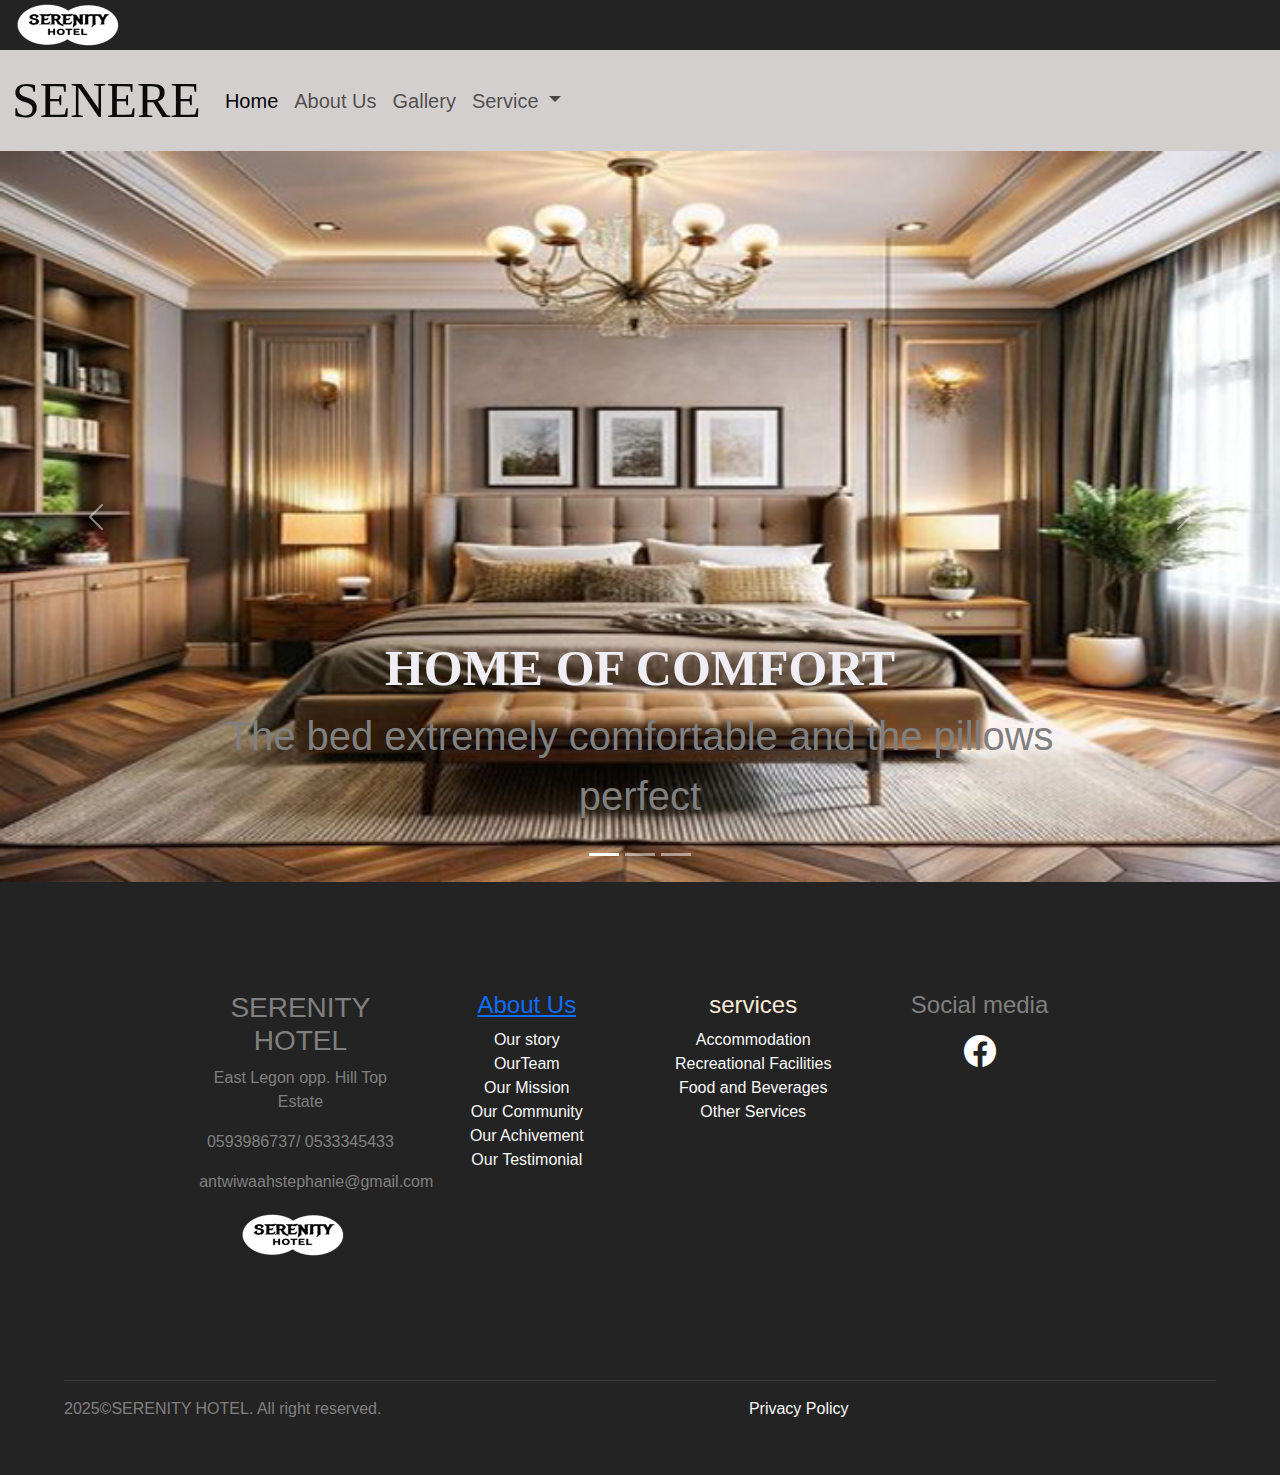
<file: hotel website/index.html>
<!DOCTYPE html>

<html>

<head>
  <title></title>
  <meta charset="utf-8">
  <meta name="viewport" content="width=device-width,intial-scale=1.0">

  <link href="https://cdn.jsdelivr.net/npm/bootstrap@5.3.3/dist/css/bootstrap.min.css" rel="stylesheet"
    integrity="sha384-QWTKZyjpPEjISv5WaRU9OFeRpok6YctnYmDr5pNlyT2bRjXh0JMhjY6hW+ALEwIH" crossorigin="anonymous">
  <link rel="stylesheet" href="https://cdn.jsdelivr.net/npm/bootstrap-icons@1.11.3/font/bootstrap-icons.min.css">
  <link href="style.css" rel="stylesheet" type="text/css">
</head>

<body>
  <main id="main">

    <header id="header">
      <img src="images/Untitled-2.png">
    </header>


    <nav class="navbar navbar-expand-lg" style="background-color: rgb(212, 207, 207);">
      <div class="container-fluid">
        <a class="navbar-brand" href="#" STYLE="color: rgb(10, 10, 10); font-family: poppin; font-size:50px;">SENERE</a>
        <button class="navbar-toggler" type="button" data-bs-toggle="collapse" data-bs-target="#navbarNavDropdown"
          aria-controls="navbarNavDropdown" aria-expanded="false" aria-label="Toggle navigation">
          <span class="navbar-toggler-icon"></span>
        </button>
        <div class="collapse navbar-collapse" id="navbarNavDropdown">
          <ul class="navbar-nav">
            <li class="nav-item">
              <a class="nav-link active" aria-current="page" href="current.html" style="font-size: 20px;">Home</A>
            </li>
            <li class="nav-item">
              <a class="nav-link" href="About Us.html" style="font-size: 20px;">About Us</a>
            </li>
            <li class="nav-item">
              <a class="nav-link" href="Gallery.html" style="font-size: 20px;">Gallery</a>
            </li>
            <li class="nav-item dropdown">
              <a class="nav-link dropdown-toggle" href="#" role="button" data-bs-toggle="dropdown" aria-expanded="false"
                style="font-size: 20px;">
                Service
              </a>
              <ul class="dropdown-menu">
                <li><a class="dropdown-item" href="#">Accommodation</a></li>
                <li><a class="dropdown-item" href="#">Food and Beverages </a></li>
                <li><a class="dropdown-item" href="#"> Recreational</a></li>

              </ul>
            </li>
          </ul>
        </div>
      </div>
    </nav>

    <div id="carouselExampleCaptions" class="carousel slide">
      <div class="carousel-indicators">
        <button type="button" data-bs-target="#carouselExampleCaptions" data-bs-slide-to="0" class="active"
          aria-current="true" aria-label="Slide 1"></button>
        <button type="button" data-bs-target="#carouselExampleCaptions" data-bs-slide-to="1"
          aria-label="Slide 2"></button>
        <button type="button" data-bs-target="#carouselExampleCaptions" data-bs-slide-to="2"
          aria-label="Slide 3"></button>
      </div>
      <div class="carousel-inner">
        <div class="carousel-item active">
          <img src="images/int.6.jpg" class="d-block w-100" alt="Bedroom">
          <div class="carousel-caption  d-md-block">
            <h5 class="h5">HOME OF COMFORT</h5>
            <p class="P">The bed extremely comfortable and the pillows perfect</p>
          </div>
        </div>
        <div class="carousel-item">
          <img src="images/TRY.jpg" class="d-block w-100" alt="...">
          <div class="carousel-caption  d-md-block">
            <h5 class="h5">SPOTLESS AND CLEAN</h5>
            <p class="P">The rooms are quiet,peaceful and serene</p>
          </div>
        </div>
        <div class="carousel-item">
          <img src="images/REV.jpg" class="d-block w-100" alt="...">
          <div class="carousel-caption  d-md-block">
            <h5 CLASS="h5">EXCELLENT SERVICE</h5>
            <p class="P">The staff are friendly and helpful</p>
          </div>
        </div>
      </div>
      <button class="carousel-control-prev" type="button" data-bs-target="#carouselExampleCaptions"
        data-bs-slide="prev">
        <span class="carousel-control-prev-icon" aria-hidden="true"></span>
        <span class="visually-hidden">Previous</span>
      </button>
      <button class="carousel-control-next" type="button" data-bs-target="#carouselExampleCaptions"
        data-bs-slide="next">
        <span class="carousel-control-next-icon" aria-hidden="true"></span>
        <span class="visually-hidden">Next</span>
      </button>
    </div>



    <footer id="footer" style="color:gray;">

      <div class="container text-center">
        <div class="row row-cols-1 row-cols-sm-2 row-cols-md-4">

          <div class="col" style="color: gray;">
            <H3>SERENITY HOTEL </H3>
            <p>
              East Legon opp. Hill Top Estate
            </p>
            <p>
              0593986737/
              0533345433
            </p>
            <p>
              antwiwaahstephanie@gmail.com
            </p>
            <img src="images/Untitled-2.png">
          </div>




          <div class="col" style="color:gray;">
            <H4>
              <a href="About Us.html"> About Us</a>
            </H4>
            <ul class="list-unstyled">
              <li><a link href="#" class="text-decoration-none text-light "> Our story</a></li>
              <li><a link href="#" class="text-decoration-none text-light">OurTeam</a></li>
              <li><a link href="#" class="text-decoration-none text-light">Our Mission</a></li>
              <li><a link href="#" class="text-decoration-none text-light">Our Community</a></li>
              <li><a link href="#" class="text-decoration-none text-light">Our Achivement</a></li>
              <li><a link href="#" class="text-decoration-none text-light">Our Testimonial</a></li>
            </ul>
          </div>




          <div class="col" style="color: antiquewhite;">
            <h4>
              services
            </h4>
            <ul class="list-unstyled">
              <li><a link href="#" class="text-decoration-none text-light ">Accommodation</a></li>
              <li><a link href="#" class="text-decoration-none text-light">Recreational Facilities</a></li>
              <li><a link href="#" class="text-decoration-none text-light">Food and Beverages</a></li>
              <li><a link href="#" class="text-decoration-none text-light">Other Services</a></li>
            </ul>

          </div>





          <div class="col" style="color:gray;">
            <h4>Social media</h4>
            <div">
              <a link href="#" class="text-decoration-none"><i class="bi bi-facebook fs-2 mc-3"
                  style="color: white;"></i></a>
              <a link href="#" class="text-decoration-none "><i class="bi bi-Whatsapp fs-2 mc-3"
                  style="color: white;"></i></a>
              <a link href="#" class="text-decoration-none "><i class="bi bi-Instagram fs-2 mc-3"
                  style="color: white;"></i></a>
              <a link href="#" class="text-decoration-none "><i class="bi bi-TWITTER fs-2 "
                  style="color: white;"></i></a>


          </div>


        </div>
      </div>
      </div>
      <hr>
      <div class="d-flex justify-content-between">
        <p>
          2025&copy;SERENITY HOTEL. All right reserved.
        <div>

          <a link href="About Us.html" class="text-decoration-none text-light" style="margin: 7px;"> Privacy Policy</a>
        </div>
        </p>


      </div>



      <section class="stretch"></section>
    </footer>

























  </main>

  <script src="https://cdn.jsdelivr.net/npm/@popperjs/core@2.11.8/dist/umd/popper.min.js"
    integrity="sha384-I7E8VVD/ismYTF4hNIPjVp/Zjvgyol6VFvRkX/vR+Vc4jQkC+hVqc2pM8ODewa9r"
    crossorigin="anonymous"></script>
  <script src="https://cdn.jsdelivr.net/npm/bootstrap@5.3.3/dist/js/bootstrap.min.js"
    integrity="sha384-0pUGZvbkm6XF6gxjEnlmuGrJXVbNuzT9qBBavbLwCsOGabYfZo0T0to5eqruptLy"
    crossorigin="anonymous"></script>
</body>
</file>
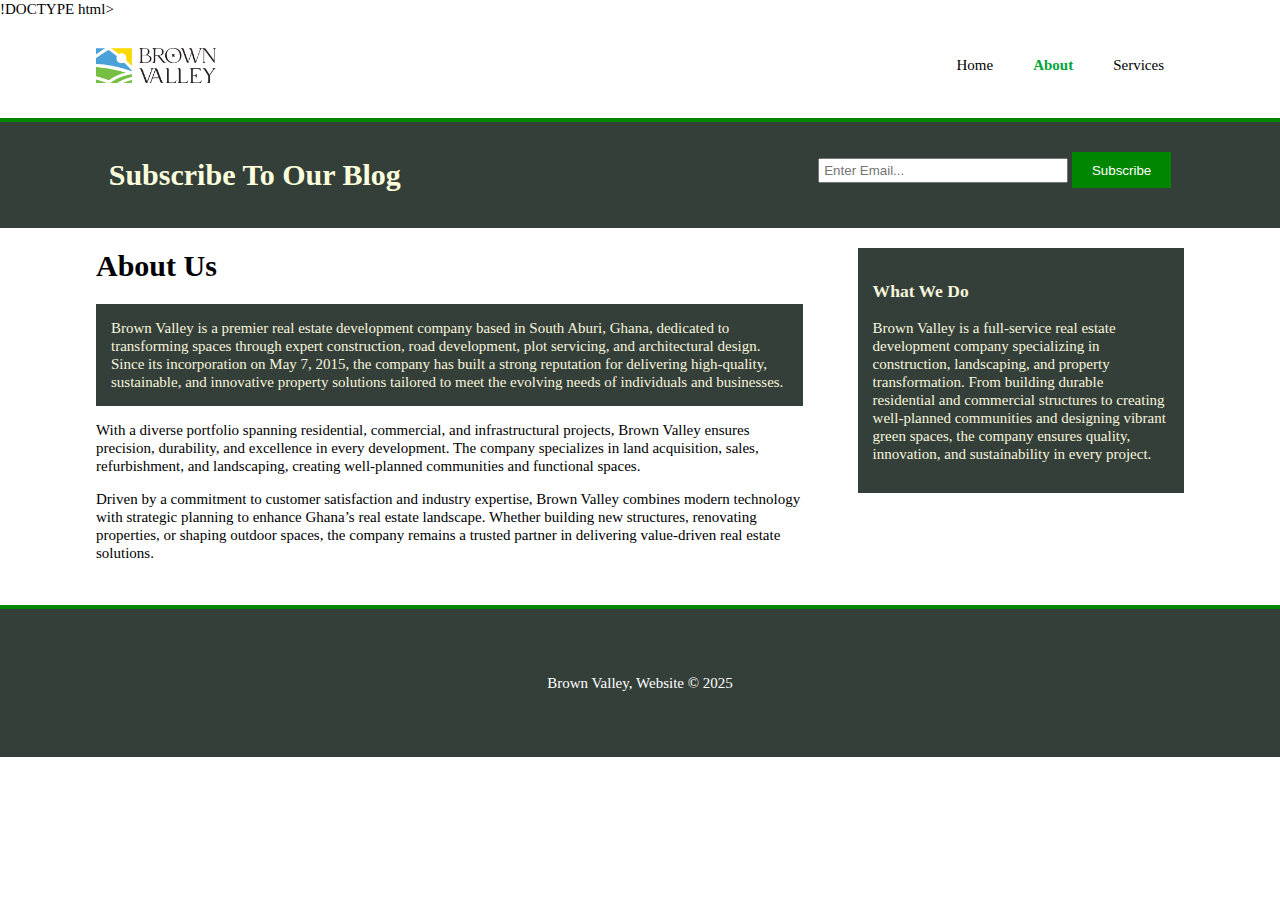
<file: about.html>
!DOCTYPE html>
<html>
    <head>
        <meta charset="UTF-8">
        <meta name="viewpoint" content="width=device-width">
        <meta name="description" content="Brown valley development">
        <meta name="keywords" content="estate, brown valley development">
        <meta name="author" content="Brown Valley">
        <title>About</title>

        <link rel="stylesheet" href="./style.css">
    </head>


    <body>

    <header>
    <div class="container">
        <div id="brand">
        <a href="brownvalley.html" class="logo">
        <img src="./img/bvlogo.png">
    </div>

    <nav>
        <ul>
        <li><a href="brownvalley.html">Home</a></li>
        <li class="current"><a href="about.html">About</a></li>
        <li><a href="services.html">Services</a></li>               
        </ul>
    </nav>
    </header>

    <section id="newsletter">
    <div class="container">
        <h1>Subscribe To Our Blog</h1>

        <form>
        <input type="email" placeholder="Enter Email...">
        <button type="submit" class="button_one">Subscribe</button>
        </form>
    </div>
    </section>

    <section id="main">
        <div class="container">
        <article id="main-col">
        <h1 class="page-title">About Us</h1>
        <p class="dark">Brown Valley is a premier real estate development company based in South Aburi, Ghana, dedicated to transforming spaces through expert construction, road development, plot servicing, and architectural design. Since its incorporation on May 7, 2015, the company has built a strong reputation for delivering high-quality, sustainable, and innovative property solutions tailored to meet the evolving needs of individuals and businesses.</p>
        <p>With a diverse portfolio spanning residential, commercial, and infrastructural projects, Brown Valley ensures precision, durability, and excellence in every development. The company specializes in land acquisition, sales, refurbishment, and landscaping, creating well-planned communities and functional spaces.</p>
        <p> Driven by a commitment to customer satisfaction and industry expertise, Brown Valley combines modern technology with strategic planning to enhance Ghana’s real estate landscape. Whether building new structures, renovating properties, or shaping outdoor spaces, the company remains a trusted partner in delivering value-driven real estate solutions.</p>
        </article>

        <aside id="sidebar">
        <div class="dark">
            <h3>What We Do</h3>
            <p>Brown Valley is a full-service real estate development company specializing in construction, landscaping, and property transformation. From building durable residential and commercial structures to creating well-planned communities and designing vibrant green spaces, the company ensures quality, innovation, and sustainability in every project.</p>
        </div>
        </aside>
    </div>
    </section>
    <footer>
        <p>Brown Valley, Website &copy; 2025</p>
    </footer>


    

</body>
</html>
</file>
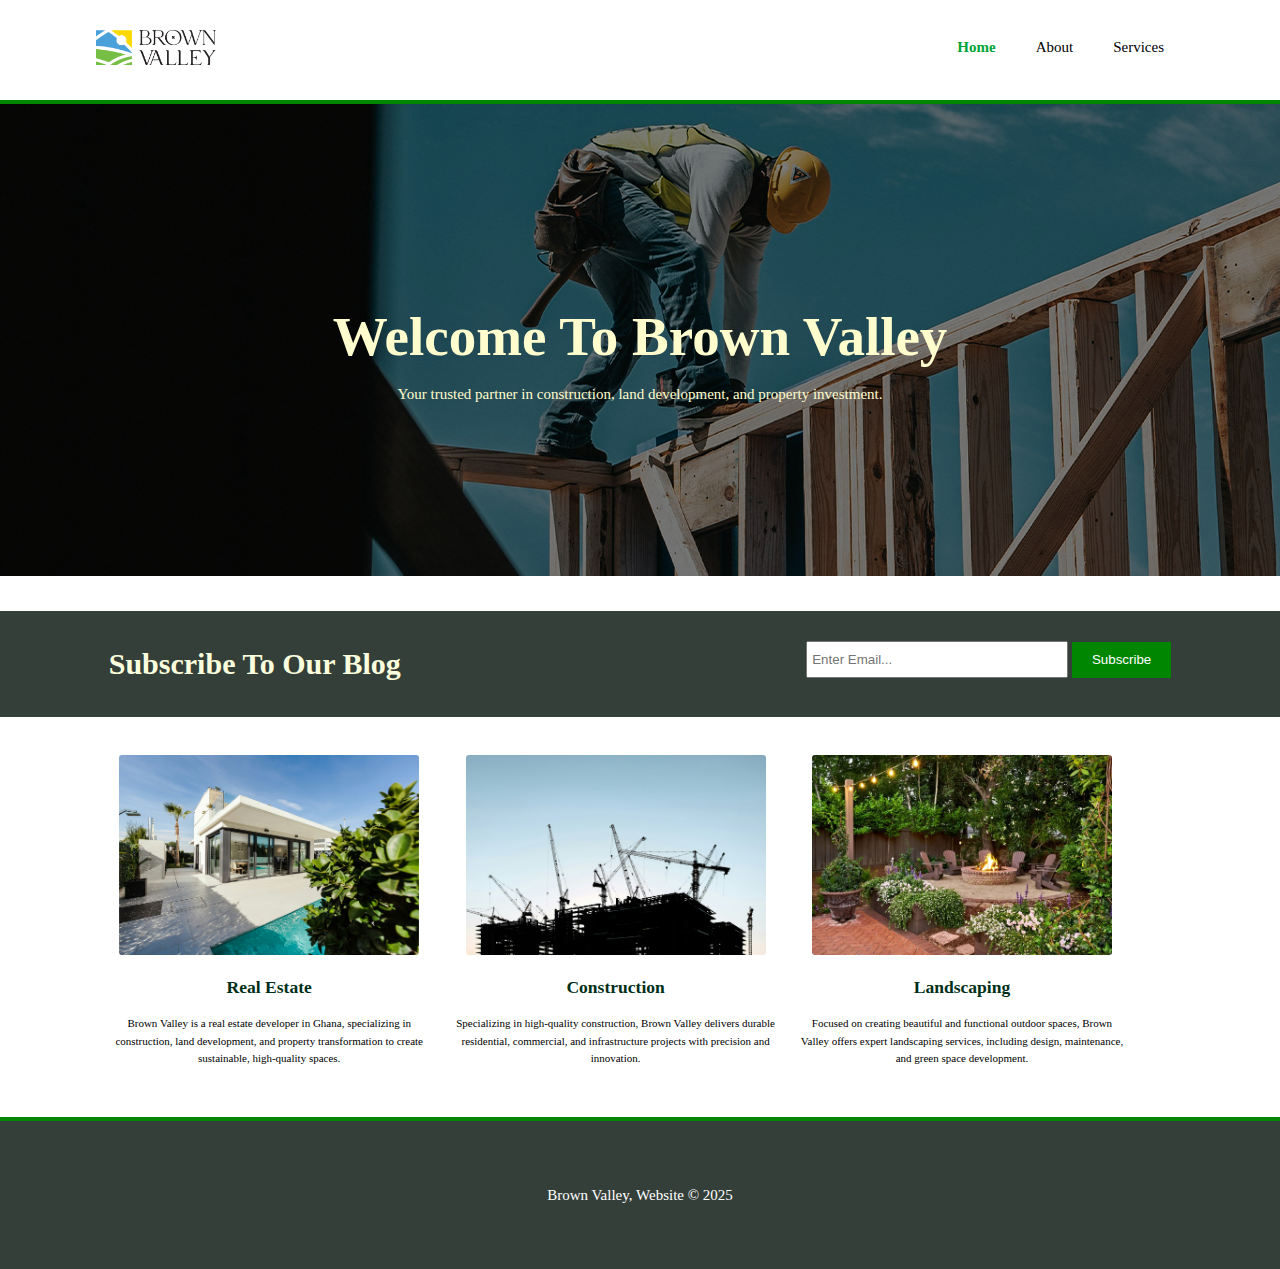
<file: brownvalley.html>
<!DOCTYPE html>
<html>
    <head>
        <meta charset="UTF-8">
        <meta name="viewpoint" content="width=device-width">
        <meta name="description" content="Brown valley">
        <meta name="keywords" content="estate, brown valley development">
        <meta name="author" content="Brown Valley">
        <title>Brown Valley</title>

        <link rel="stylesheet" href="./style.css">
    </head>


    <body>

    <header>
    <div class="container">
        <div id="brand">
        <a href="brownvalley.html" class="logo">
        <img src="./img/bvlogo.png">
    </div>

    <nav>
        <ul>
        <li class="current"><a href="brownvalley.html">Home</a></li>
        <li><a href="about.html">About</a></li>
        <li><a href="services.html">Services</a></li>               
        </ul>
    </nav>
    </header>

    <section id="showcase">
    <div class="container">
        <h1> Welcome To Brown Valley</h1>
        <p>Your trusted partner in construction, land development, and property investment.</p>
    </div>
    </section>


    <section id="newsletter">
    <div class="container">
        <h1>Subscribe To Our Blog</h1>

        <form>
        <input type="email" placeholder="Enter Email...">
        <button type="submit" class="button_one">Subscribe</button>
        </form>
    </div>
    </section>

    <section id="boxes">
        <div class="container">
        <div class="box">
            <img src="./img/realestate.jpg">
        <h3>Real Estate</h3>
        <p>Brown Valley is a real estate developer in Ghana, specializing in construction, land development, and property transformation to create sustainable, high-quality spaces.</p>    
        </div>

        <div class="box">
            <img src="./img/construction.jpg">
            <h3>Construction</h3>
            <p>Specializing in high-quality construction, Brown Valley delivers durable residential, commercial, and infrastructure projects with precision and innovation.</p>    
            </div>

        <div class="box">
            <img src="./img/landscape.jpg">
            <h3>Landscaping</h3>
            <p>Focused on creating beautiful and functional outdoor spaces, Brown Valley offers expert landscaping services, including design, maintenance, and green space development.</p>    
            </div> 
            
        </div>  
    </section>

    <footer>
        <p>Brown Valley, Website &copy; 2025</p>
    </footer>


    

</body>
</html>
</file>
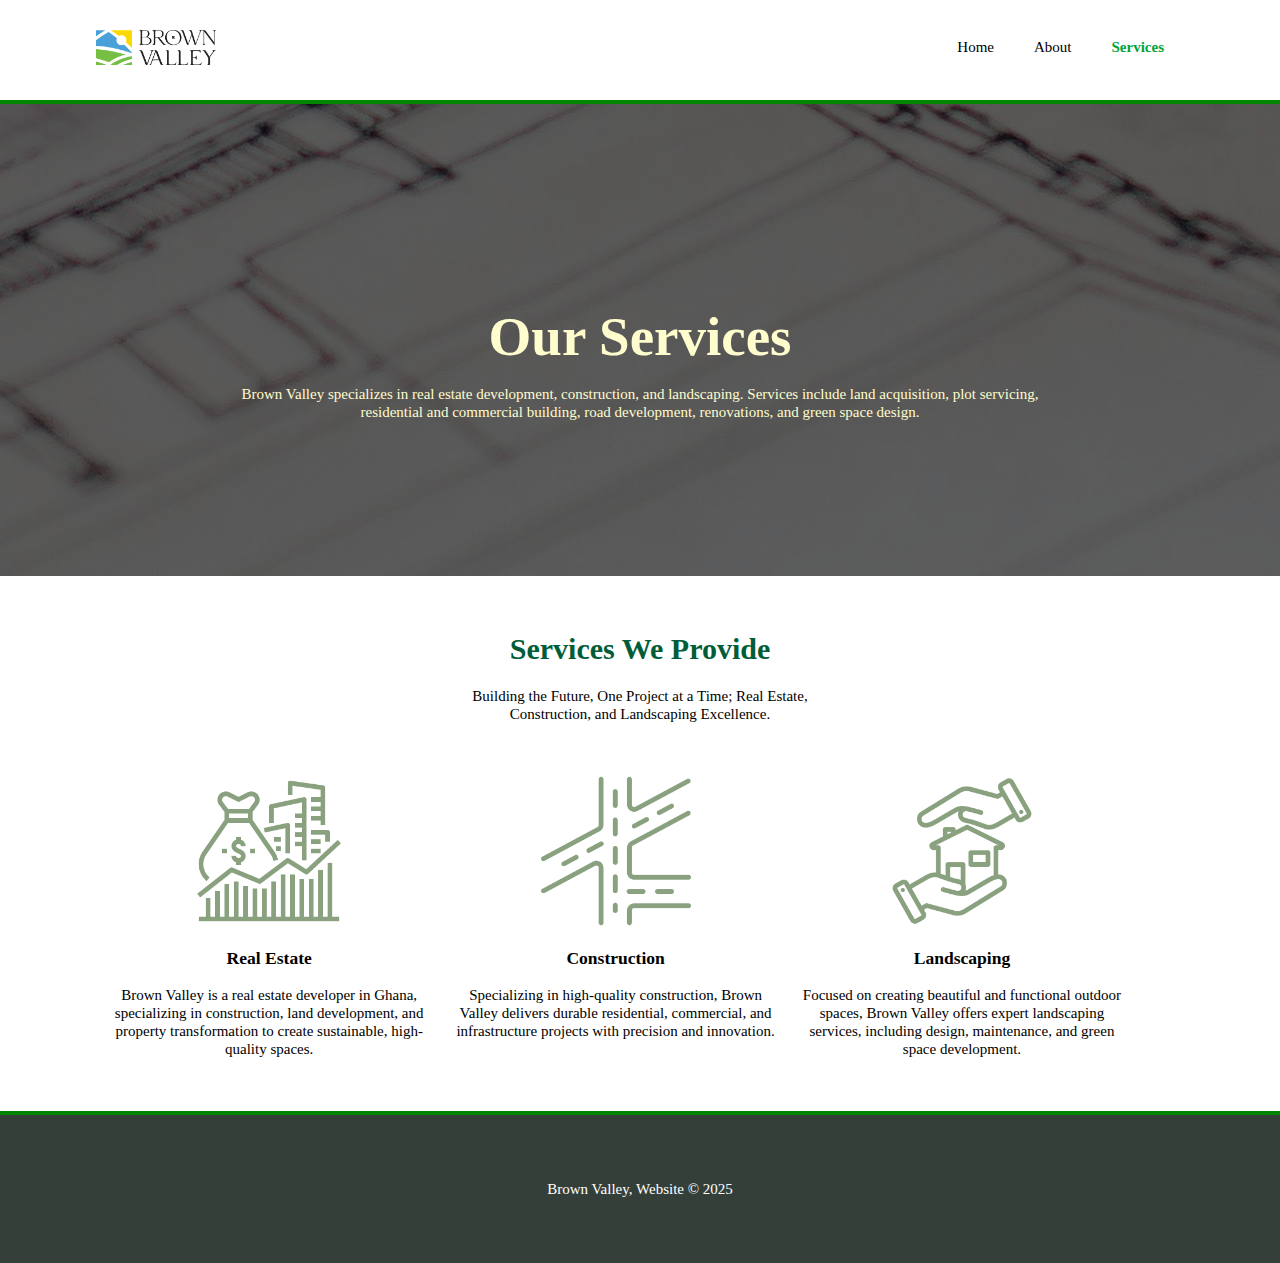
<file: services.html>
<!DOCTYPE html>
<html>
    <head>
        <meta charset="UTF-8">
        <meta name="viewpoint" content="width=device-width, intitial-scale 1.0">
        <meta name="description" content="Brown valley development">
        <meta name="keywords" content="estate, brown valley development">
        <meta name="author" content="Brown Valley">
        <title>Brown Valley, Welcome</title>

        <link rel="stylesheet" href="./style.css">
    </head>


    <body>

    <header>
    <div class="container">
        <div id="brand">
        <a href="brownvalley.html" class="logo">
        <img src="./img/bvlogo.png">
    </div>

    <nav>
        <ul>
        <li><a href="brownvalley.html">Home</a></li>
        <li><a href="about.html">About</a></li>
        <li class="current"><a href="services.html">Services</a></li>               
        </ul>
    </nav>
    </header>

    <section id="cover">
    <div class="container">
        <h1> Our Services</h1>
        <p>Brown Valley specializes in real estate development, construction, and landscaping.
        Services include land acquisition, plot servicing, <br>residential and commercial building, road development,
        renovations, and green space design.</p>
    </div>
    </section>

    <section id="Newtext">
        <div class="container">
            <h1> Services We Provide</h1>
            <p>Building the Future, One Project at a Time; Real Estate, <br>Construction,
             and Landscaping Excellence.</p>
        </div>
        </section>

    <section id="servebox">
        <div class="container">
        <div class="servebox">
            <img src="./img/propin.png">
        <h3>Real Estate</h3>
        <p>Brown Valley is a real estate developer in Ghana, specializing in construction, land development, and property transformation to create sustainable, high-quality spaces.</p>    
        </div>

        <div class="servebox">
            <img src="./img/roaddev.png">
            <h3>Construction</h3>
            <p>Specializing in high-quality construction, Brown Valley delivers durable residential, commercial, and infrastructure projects with precision and innovation.</p>    
            </div>

        <div class="servebox">
            <img src="./img/landacqui.png">
            <h3>Landscaping</h3>
            <p>Focused on creating beautiful and functional outdoor spaces, Brown Valley offers expert landscaping services, including design, maintenance, and green space development.</p>    
            </div> 
            
        </div>  
    </section>

    <footer>
        <p>Brown Valley, Website &copy; 2025</p>
    </footer>


    

</body>
</html>
</file>
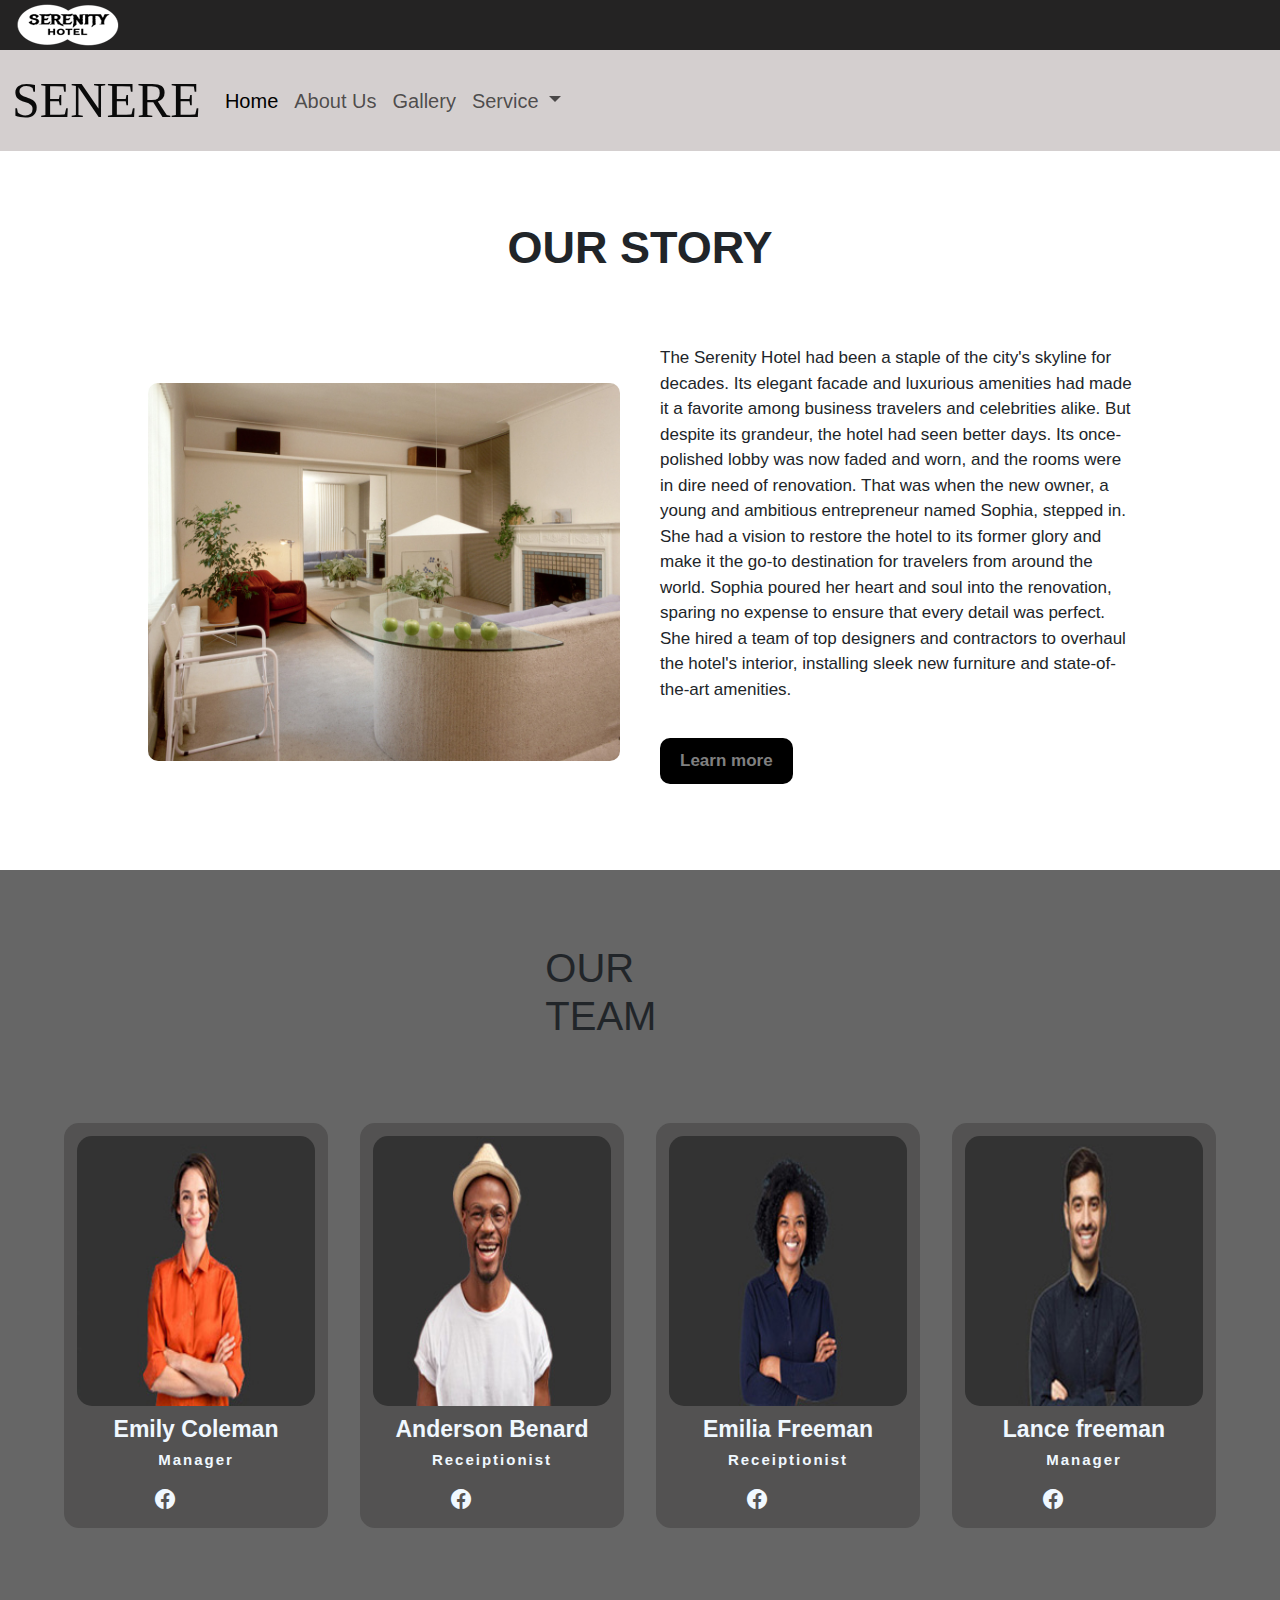
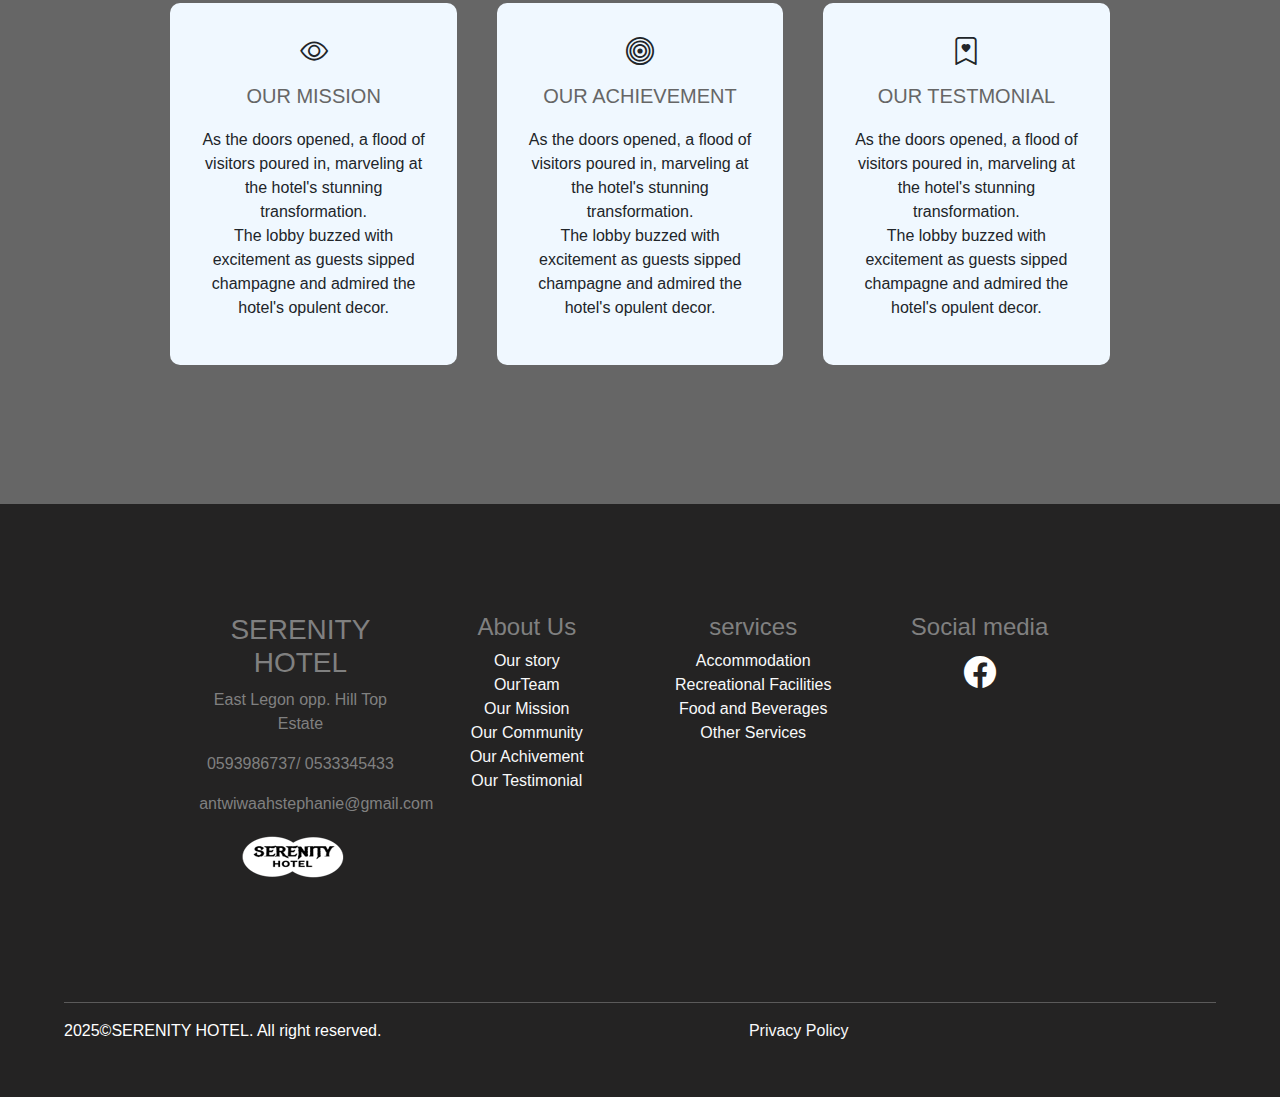
<file: hotel website/About Us.html>
<!DOCTYPE html>

<html>

<head>
  <title></title>
  <meta charset="utf-8">
  <meta name="viewport" content="width=device-width,intial-scale=1.0">

  <link href="https://cdn.jsdelivr.net/npm/bootstrap@5.3.3/dist/css/bootstrap.min.css" rel="stylesheet"
    integrity="sha384-QWTKZyjpPEjISv5WaRU9OFeRpok6YctnYmDr5pNlyT2bRjXh0JMhjY6hW+ALEwIH" crossorigin="anonymous">
  <link rel="stylesheet" href="https://cdn.jsdelivr.net/npm/bootstrap-icons@1.11.3/font/bootstrap-icons.min.css">
  <link href="style.css" rel="stylesheet" type="text/css">

</head>

<body>
  <main id="main">
    <header id="header">
      <img src="images/Untitled-2.png">
    </header>


    <nav class="navbar navbar-expand-lg" style="background-color: rgb(212, 207, 207);">
      <div class="container-fluid">
        <a class="navbar-brand" href="#" STYLE="color: rgb(10, 10, 10); font-family: poppin; font-size:50px;">SENERE</a>
        <button class="navbar-toggler" type="button" data-bs-toggle="collapse" data-bs-target="#navbarNavDropdown"
          aria-controls="navbarNavDropdown" aria-expanded="false" aria-label="Toggle navigation">
          <span class="navbar-toggler-icon"></span>
        </button>
        <div class="collapse navbar-collapse" id="navbarNavDropdown">
          <ul class="navbar-nav">
            <li class="nav-item">
              <a class="nav-link active" aria-current="page" href="#" style="font-size: 20px;">Home</A>
            </li>
            <li class="nav-item">
              <a class="nav-link" href="#" style="font-size: 20px;">About Us</a>
            </li>
            <li class="nav-item">
              <a class="nav-link" href="#" style="font-size: 20px;">Gallery</a>
            </li>
            <li class="nav-item dropdown">
              <a class="nav-link dropdown-toggle" href="#" role="button" data-bs-toggle="dropdown" aria-expanded="false"
                style="font-size: 20px;">
                Service
              </a>
              <ul class="dropdown-menu">
                <li><a class="dropdown-item" href="#">Accommodation</a></li>
                <li><a class="dropdown-item" href="#">Food and Beverages </a></li>
                <li><a class="dropdown-item" href="#"> Recreational</a></li>

              </ul>
            </li>
          </ul>
        </div>
      </div>
    </nav>
    <div class="container">
      <h3 class="Title">OUR STORY</h3>
      <div class="about-content">
        <div class="image">
          <img src="images/STORY.JPG">
        </div>

        <div class="content">
          <p>
            The Serenity Hotel had been a staple of the city's skyline for decades. Its elegant facade and luxurious
            amenities had made it a favorite among business travelers and celebrities alike.

            But despite its grandeur, the hotel had seen better days. Its once-polished lobby was now faded and worn,
            and the rooms were in dire need of renovation.

            That was when the new owner, a young and ambitious entrepreneur named Sophia, stepped in. She had a vision
            to restore the hotel to its former glory and make it the go-to destination for travelers from around the
            world.

            Sophia poured her heart and soul into the renovation, sparing no expense to ensure that every detail was
            perfect. She hired a team of top designers and contractors to overhaul the hotel's interior, installing
            sleek new furniture and state-of-the-art amenities.



          <div class="readmore" style="color:gray;">Learn more</div>
          </p>
        </div>

      </div>
    </div>

    <section class="team">
      <div class="center">
        <h1 id="h1" style="padding:5%;">OUR TEAM</h1>
      </div>

      <div class="team-content">
        <div class="box" style="padding: 5%;">
          <img src="images/TM3.jpg">
          <H4> Emily Coleman</H4>
          <h5>Manager</h5>
          <div class="icons">
            <a href=""><i class="bi bi-facebook"></i></a>
            <a href=""><i class="bi bi-Instagram"></i></a>
            <a href=""><i class="bi bi-TWITTER"></i></a>
            <a href=""><i class="bi bi-Whatsapp"></i></a>
          </div>
        </div>


        <div class="box" style="padding:5%;">
          <img src="images/TM4.jpg">
          <H4> Anderson Benard</H4>
          <h5>Receiptionist</h5>
          <div class="icons">
            <a href="#"><i class="bi bi-facebook"></i></a>
            <a href="#"><i class="bi bi-Instagram"></i></a>
            <a href="#"><i class="bi bi-TWITTER"></i></a>
            <a href="#"><i class="bi bi-Whatsapp"></i></a>
          </div>
        </div>

        <div class="box" style="padding: 5%;">
          <img src="images/TM5.jpg">
          <H4> Emilia Freeman</H4>
          <h5>Receiptionist</h5>
          <div class="icons">
            <a href="#"><i class="bi bi-facebook"></i></a>
            <a href="#"><i class="bi bi-Instagram"></i></a>
            <a href="#"><i class="bi bi-TWITTER"></i></a>
            <a href="#"><i class="bi bi-Whatsapp"></i></a>
          </div>
        </div>

        <div class="box" style="padding: 5%;">
          <img src="images/TM2.jpg">
          <H4> Lance freeman</H4>
          <h5>Manager</h5>
          <div class="icons">
            <a href="#"><i class="bi bi-facebook"></i></a>
            <a href="#"><i class="bi bi-Instagram"></i></a>
            <a href="#"><i class="bi bi-TWITTER"></i></a>
            <a href="#"><i class="bi bi-Whatsapp"></i></a>
          </div>
        </div>
      </div>

      <div class="center2">
        <div class="card2" style="padding:3%;">
          <div class="icons2">
            <i class="bi bi-eye"></i>
          </div>
          <h4>OUR MISSION</h4>
          <P>

            As the doors opened, a flood of visitors poured in, marveling at the hotel's stunning transformation.
            <br>The
            lobby buzzed with excitement as guests sipped champagne and admired the hotel's opulent decor.
          </P>

        </div>

        <div class="card2" style="padding:3%;">
          <div class="icons2">
            <i class="bi bi-bullseye"></i>
          </div>

          <h4>OUR ACHIEVEMENT</h4>

          <P>

            As the doors opened, a flood of visitors poured in, marveling at the hotel's stunning transformation.
            <br>The
            lobby buzzed with excitement as guests sipped champagne and admired the hotel's opulent decor.
          </P>

        </div>

        <div class="card2" style="padding:3%;">
          <div class="icons2">
            <i class="bi bi-bookmark-heart"></i>
          </div>

          <h4>OUR TESTMONIAL</h4>
          <P>


            As the doors opened, a flood of visitors poured in, marveling at the hotel's stunning transformation. <br>
            The
            lobby buzzed with excitement as guests sipped champagne and admired the hotel's opulent decor.
          </P>
        </div>

      </div>
    </section>





    <footer id="footer" style="color:white;">

      <div class="container text-center">
        <div class="row row-cols-1 row-cols-sm-2 row-cols-md-4">

          <div class="col" style="color:gray;">
            <H3>SERENITY HOTEL </H3>
            <p>
              East Legon opp. Hill Top Estate
            </p>
            <p>
              0593986737/
              0533345433
            </p>
            <p>
              antwiwaahstephanie@gmail.com
            </p>
            <img src="images/Untitled-2.png">
          </div>




          <div class="col" style="color:gray;">
            <H4>
              About Us
            </H4>
            <ul class="list-unstyled">
              <li><a link href="#" class="text-decoration-none text-light "> Our story</a></li>
              <li><a link href="#" class="text-decoration-none text-light">OurTeam</a></li>
              <li><a link href="#" class="text-decoration-none text-light">Our Mission</a></li>
              <li><a link href="#" class="text-decoration-none text-light">Our Community</a></li>
              <li><a link href="#" class="text-decoration-none text-light">Our Achivement</a></li>
              <li><a link href="#" class="text-decoration-none text-light">Our Testimonial</a></li>
            </ul>
          </div>




          <div class="col" style="color:gray ;">
            <h4>
              services
            </h4>
            <ul class="list-unstyled">
              <li><a link href="#" class="text-decoration-none text-light ">Accommodation</a></li>
              <li><a link href="#" class="text-decoration-none text-light">Recreational Facilities</a></li>
              <li><a link href="#" class="text-decoration-none text-light">Food and Beverages</a></li>
              <li><a link href="#" class="text-decoration-none text-light">Other Services</a></li>
            </ul>

          </div>





          <div class="col" style="color:gray;">
            <h4>Social media</h4>
            <div">
              <a link href="#" class="text-decoration-none"><i class="bi bi-facebook fs-2 mc-3"
                  style="color: white;"></i></a>
              <a link href="#" class="text-decoration-none "><i class="bi bi-Whatsapp fs-2 mc-3"
                  style="color: white;"></i></a>
              <a link href="#" class="text-decoration-none "><i class="bi bi-Instagram fs-2 mc-3"
                  style="color: white;"></i></a>
              <a link href="#" class="text-decoration-none "><i class="bi bi-TWITTER fs-2 "
                  style="color: white;"></i></a>


          </div>


        </div>
      </div>
      </div>
      <hr>
      <div class="d-flex justify-content-between">
        <p>
          2025&copy;SERENITY HOTEL. All right reserved.
        <div>

          <a link href="#" class="text-decoration-none text-light" style="margin: 7px;"> Privacy Policy</a>
        </div>
        </p>


      </div>



    </footer>








  </main>


























  <script src="https://cdn.jsdelivr.net/npm/@popperjs/core@2.11.8/dist/umd/popper.min.js"
    integrity="sha384-I7E8VVD/ismYTF4hNIPjVp/Zjvgyol6VFvRkX/vR+Vc4jQkC+hVqc2pM8ODewa9r"
    crossorigin="anonymous"></script>
  <script src="https://cdn.jsdelivr.net/npm/bootstrap@5.3.3/dist/js/bootstrap.min.js"
    integrity="sha384-0pUGZvbkm6XF6gxjEnlmuGrJXVbNuzT9qBBavbLwCsOGabYfZo0T0to5eqruptLy"
    crossorigin="anonymous"></script>
</body>
</file>
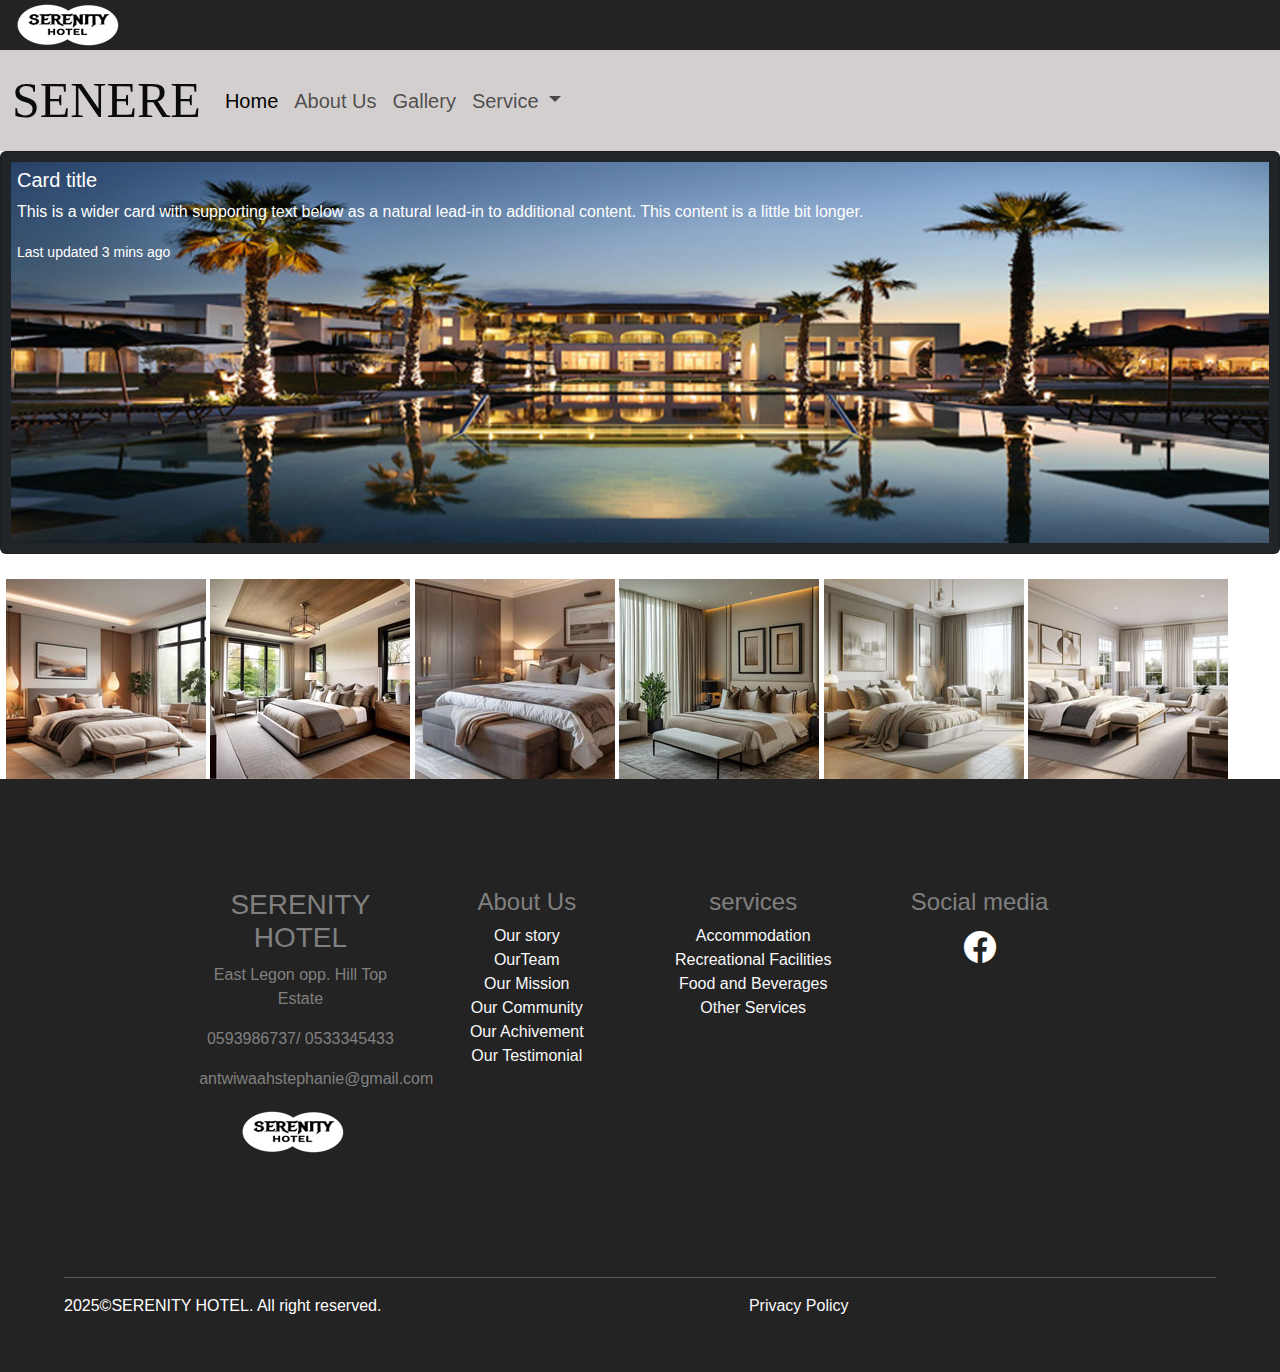
<file: hotel website/Gallery.html>
<!DOCTYPE html>

<html>

<head>
  <title></title>
  <meta charset="utf-8">
  <meta name="viewport" content="width=device-width,intial-scale=1.0">

  <link href="https://cdn.jsdelivr.net/npm/bootstrap@5.3.3/dist/css/bootstrap.min.css" rel="stylesheet"
    integrity="sha384-QWTKZyjpPEjISv5WaRU9OFeRpok6YctnYmDr5pNlyT2bRjXh0JMhjY6hW+ALEwIH" crossorigin="anonymous">
  <link rel="stylesheet" href="https://cdn.jsdelivr.net/npm/bootstrap-icons@1.11.3/font/bootstrap-icons.min.css">
  <link href="style.css" rel="stylesheet" type="text/css">
</head>

<body>
  <main id="main">
    <header id="header">
      <img src="images/Untitled-2.png">
    </header>


    <nav class="navbar navbar-expand-lg" style="background-color: rgb(212, 207, 207);">
      <div class="container-fluid">
        <a class="navbar-brand" href="#" STYLE="color: rgb(10, 10, 10); font-family: poppin; font-size:50px;">SENERE</a>
        <button class="navbar-toggler" type="button" data-bs-toggle="collapse" data-bs-target="#navbarNavDropdown"
          aria-controls="navbarNavDropdown" aria-expanded="false" aria-label="Toggle navigation">
          <span class="navbar-toggler-icon"></span>
        </button>
        <div class="collapse navbar-collapse" id="navbarNavDropdown">
          <ul class="navbar-nav">
            <li class="nav-item">
              <a class="nav-link active" aria-current="page" href="#" style="font-size: 20px;">Home</A>
            </li>
            <li class="nav-item">
              <a class="nav-link" href="#" style="font-size: 20px;">About Us</a>
            </li>
            <li class="nav-item">
              <a class="nav-link" href="#" style="font-size: 20px;">Gallery</a>
            </li>
            <li class="nav-item dropdown">
              <a class="nav-link dropdown-toggle" href="#" role="button" data-bs-toggle="dropdown" aria-expanded="false"
                style="font-size: 20px;">
                Service
              </a>
              <ul class="dropdown-menu">
                <li><a class="dropdown-item" href="#">Accommodation</a></li>
                <li><a class="dropdown-item" href="#">Food and Beverages </a></li>
                <li><a class="dropdown-item" href="#"> Recreational</a></li>

              </ul>
            </li>
          </ul>
        </div>
      </div>
    </nav>
    <div class="card text-bg-dark">
      <img src="images/scene2.jpg" class="card-img" alt="..." style="padding:10px;">
      <div class="card-img-overlay">
        <h5 class="card-title">Card title</h5>
        <p class="card-text">This is a wider card with supporting text below as a natural lead-in to additional content.
          This content is a little bit longer.</p>
        <p class="card-text"><small>Last updated 3 mins ago</small></p>
      </div>
    </div>

    <section class="CARD2">
      <div class="CARDS2">
        <div class="BOX2" style="margin-left: 6px; margin-top: 25px;">

          <img src="images/int.3a.jpg">



          <img src="images/int.11A.jpg">

          <img src="images/int.2A.jpg">

          <img src="images/int.15A.jpg">

          <img src="images/int.8A.jpg">

          <img src="images/int.4A.jpg">
        </div>


      </div>

    </section>







    <footer id="footer" style="color:white;">

      <div class="container text-center">
        <div class="row row-cols-1 row-cols-sm-2 row-cols-md-4">

          <div class="col" style="color:gray;">
            <H3>SERENITY HOTEL </H3>
            <p>
              East Legon opp. Hill Top Estate
            </p>
            <p>
              0593986737/
              0533345433
            </p>
            <p>
              antwiwaahstephanie@gmail.com
            </p>
            <img src="images/Untitled-2.png">
          </div>




          <div class="col" style="color:gray;">
            <H4>
              About Us
            </H4>
            <ul class="list-unstyled">
              <li><a link href="#" class="text-decoration-none text-light "> Our story</a></li>
              <li><a link href="#" class="text-decoration-none text-light">OurTeam</a></li>
              <li><a link href="#" class="text-decoration-none text-light">Our Mission</a></li>
              <li><a link href="#" class="text-decoration-none text-light">Our Community</a></li>
              <li><a link href="#" class="text-decoration-none text-light">Our Achivement</a></li>
              <li><a link href="#" class="text-decoration-none text-light">Our Testimonial</a></li>
            </ul>
          </div>




          <div class="col" style="color:gray;" ;>
            <h4>
              services
            </h4>
            <ul class="list-unstyled">
              <li><a link href="#" class="text-decoration-none text-light ">Accommodation</a></li>
              <li><a link href="#" class="text-decoration-none text-light">Recreational Facilities</a></li>
              <li><a link href="#" class="text-decoration-none text-light">Food and Beverages</a></li>
              <li><a link href="#" class="text-decoration-none text-light">Other Services</a></li>
            </ul>

          </div>





          <div class="col" style="color:gray;">
            <h4>Social media</h4>
            <div">
              <a link href="#" class="text-decoration-none"><i class="bi bi-facebook fs-2 mc-3"
                  style="color: white;"></i></a>
              <a link href="#" class="text-decoration-none "><i class="bi bi-Whatsapp fs-2 mc-3"
                  style="color: white;"></i></a>
              <a link href="#" class="text-decoration-none "><i class="bi bi-Instagram fs-2 mc-3"
                  style="color: white;"></i></a>
              <a link href="#" class="text-decoration-none "><i class="bi bi-TWITTER fs-2 "
                  style="color: white;"></i></a>


          </div>


        </div>
      </div>
      </div>
      <hr>
      <div class="d-flex justify-content-between">
        <p>
          2025&copy;SERENITY HOTEL. All right reserved.
        <div>

          <a link href="#" class="text-decoration-none text-light" style="margin: 7px;"> Privacy Policy</a>
        </div>
        </p>


      </div>



    </footer>








  </main>


























  <script src="https://cdn.jsdelivr.net/npm/@popperjs/core@2.11.8/dist/umd/popper.min.js"
    integrity="sha384-I7E8VVD/ismYTF4hNIPjVp/Zjvgyol6VFvRkX/vR+Vc4jQkC+hVqc2pM8ODewa9r"
    crossorigin="anonymous"></script>
  <script src="https://cdn.jsdelivr.net/npm/bootstrap@5.3.3/dist/js/bootstrap.min.js"
    integrity="sha384-0pUGZvbkm6XF6gxjEnlmuGrJXVbNuzT9qBBavbLwCsOGabYfZo0T0to5eqruptLy"
    crossorigin="anonymous"></script>
</body>
</file>
<file: hotel website/style.css>
* {
     margin: 0;
     padding: 0;
     box-sizing: border-box;
     font-family: sans-serif;
}

.H1 {
     text-align: center;
}



.h5 {
     font-size: 50PX;
     color: rgb(239, 238, 244);
     FONT-WEIGHT: bold;
     font-family: Cambria, Cochin, Georgia, Times, 'Times New Roman', serif;
}


.P {
     font-size: 25px;
     color: rgb(15, 15, 15);
     font-weight: lighter;


}

#main {
     background-color: white;
     height: auto;
}






#header {
     height: 50px;
     background: #242323;
}

#nav {
     height: 50px;
     background: #666;

}

.carousel-text {
     position: absolute;
     top: 50%;
     left: 50%;
}

.P {

     font-size: 40px;
     color: gray;
}





#footer {
     height: auto;
     background: #242323;
     padding: 3% 5% 3% 5%;
}






/*ACTIVIE MENU*/

/*ABOUT US CONTENT STARTS HERE*/

.container {
     width: 80%;
     margin: 50px auto;
     padding: 20px;
}

.Title {
     text-align: center;
     font-size: 45px;
     font-weight: bold;
     margin-bottom: 70px;
}

.about-content {
     display: flex;
     flex-wrap: wrap;
     align-items: center;
}

.image {
     flex: 1;
     margin-right: 20px;
     overflow: hidden;
     border-radius: 10px;
}

.image img {
     width: 100%;
     transition: transform 0.3s ease;

}

.image:hover img {
     transform: scale(1.1);
}

.content {
     flex: 1;
     margin-left: 20px;
}

.content p {
     font-size: 17px;
     line-height: 1.6 px;
}

.readmore {
     margin-top: 20px;
     display: inline-block;
     padding: 10px 20px;
     background-color: black;
     font-size: 17px;
     text-decoration: none;
     font-weight: bold;
     border-radius: 10px;
     transition: 0.3s ease;
}

.readmore:hover {
     background-color: #666;

}

.team {
     position: relative;
     width: 100%;
     height: auto;
     background: #666;
     display: flex;
     align-items: center;
     justify-content: center;
     flex-direction: column;
     padding: 5%;
}

.team-content {
     width: 100%;
     max-width: 1350px;
     margin: 0 auto;
     display: grid;
     grid-template-columns: repeat(auto-fit, minmax(150px, auto));
     align-items: center;
     gap: 2rem;
     text-align: center;
     margin-top: 4rem;
}

.team-content img {
     width: 100%;
     height: auto;
     border-radius: 15px;
     margin-bottom: 10px;
}

.center h3 {
     color: rgb(10, 1, 1);
     text-align: center;
}


.box {
     padding: 16px;
     background: #535252;
     border-radius: 15px;
     transition: all .38s ease;
}

.box h4 {
     font-size: 23px;
     font-weight: 600;
     color: aliceblue;
     margin-bottom: 8px;
}


.box h5 {
     font-size: 15px;
     font-weight: 600;
     color: aliceblue;
     margin-bottom: 15px;
     letter-spacing: 2px;
}

.icons i {
     display: inline-block;
     color: aliceblue;
     font-size: 20px;
     margin: 0 8px;
     transition: all .38s ease;
}

.box:hover {
     transform: translateY(-10px);
     cursor: pointer;
}



.center2 {
     width: 85%;
     display: flex;
     justify-content: space-around;
     align-items: center;
     margin: 75px auto;
     text-align: center;

}


.card2 {
     width: 100%;
     display: flex;
     justify-content: space-between;
     align-items: center;
     flex-direction: column;
     margin: 0px 20px;
     padding: 20px 20px;
     border-radius: 10px;
     cursor: pointer;
     background: aliceblue;
}

.card2 h4 {
     font-size: 20px;
     color: #666;
     margin-bottom: 20px;

}

card2 p {
     font-size: 28px;
     margin-bottom: 30px;
     line-height: 1.5;
     color: #242323;
}

.card2 .icons2 {
     font-size: 28px;
     margin-bottom: 10px;

}

/*ABOUT US*/



/* GALLERY*/

.Bigger {
     position: relative;
     width: 100%;
     height: auto;
     background: #666;

}


.Bigger-img {
     max-width: 1350px;
     width: 100%;
     padding: 10px;
}



@media screen and (max-width:768px) {
     .about-content {
          flex-direction: column;
     }

     .image,
     .content {
          margin: 0;
          margin-bottom: 20px;
     }

     .Title {
          font-size: 38px;
          margin-bottom: 50px;
     }

     .float-container {
          flex-direction: column;
     }

     .img_box,
     .img_info {
          margin: 0;
          margin-bottom: 20px;
     }

     .h5 {
          font-size: 30px;
          color: black;
     }

     .P {
          font-size: 20px;
          color: rgb(1, 4, 15);
          font-weight: 600;


     }



}






@media screen and(max-width:1240px) {
     .team {
          width: 100%;
          height: auto;
          padding: 90px 2%;
     }


     .center h1 {
          font-size: 3.4rem;
     }








}

@media screen and (max-width:940px) {
     .center2 {
          display: flex;
          flex-direction: column;
     }

     .card2 {
          width: 85%;
          display: flex;
          margin: 20px 0px;
     }




}
</file>
<file: style.css>
body {
    font: 15px/1.2 just sans, helvetica sans-serif;
    margin: 0;
    padding: 0;
    background-color: rgb(255, 255, 255);
}

/* Global */

.container{
    width: 85%;
    margin: auto;
    overflow:hidden;
}

ul{
    margin:0;
    padding:0;
}

/*Subsribe Button*/

.button_one{
    height: 36px;
    background: rgb(0, 134, 0);
    border: 0;
    padding-left: 20px;
    padding-right: 20px;
    color: white;
}

/*This is for dark box shape around text for About Us*/

.dark{
    padding:15px;
    background: rgb(53, 63, 58);#293a2e;
    color: beige;
    margin-top: 10px;
    margin-bottom:10px;
}


/*header*/

header{
    background: rgb(255, 255, 255);
    color: rgb(0, 0, 0);
    padding-top: 30px;
    min-height: 70px;
    border-bottom:  rgb(0, 134, 0) 4px solid;
}

header a{
    color:rgb(0, 0, 0);
    text-decoration:none;
    text-transform:
    font-size: 13px;
}

header.highlight, .current a{
    color: rgb(0, 164, 57);
    font-weight: bold;
}

header li{
    float:left;
    display:inline;
    padding:0 20px 0 20px;
}

header #brand{
    float:left;
}

/*logo */

header #brand img{
    position: relative;
    width: 120px;

    
}
/* Optional: Change logo style on hover */

.logo img:hover {
    opacity: 0.7;
    
}

header nav{
    float:right;
    margin-top: 8px;
}

header a:hover{
    color: rgb(0, 47, 25);
    font-weight: bold;
}

/*showcase area for main banner*/

#showcase{
    min-height: 507px;
    background: url('./img/cover.png') no-repeat 0 -400px;
    text-align: center;
    color:#fffccd;
}

#showcase h1{
    margin-top: 200px;
    font-size:55px;
    margin-bottom: 5px;
}

#showcase p{
    font-size: 15px;
}

/*cover - for services banner*/

#cover{
    min-height: 507px;
    background: url('./img/newcover.png') no-repeat 0 -400px;
    text-align: center;
    color:#fffccd;
}


#cover h1{
    margin-top: 200px;
    font-size:55px;
    margin-bottom: 5px;
}

#cover p{
    font-size: 15px;
}

/*Newsletter - box button*/

#newsletter{
    padding:15px;
    color:#fcffdd;
    background-color: rgb(53, 63, 58);
}

#newsletter h1{
    float:left;
}

#newsletter form{
    float:right;
    margin-top:15px;
}

#newsletter input[type="email"]{
    padding: 4px;
    height:25px;
    width:250px;
}

/*Newtext for services tab*/
#Newtext{
    text-align: center;
}

#Newtext h1{
    font-size: 30px;
    color: rgb(0, 93, 56);
}

#Newtext p{
    color: rgb(0, 0, 0);
}

/*Boxes*/

#boxes{
    margin-top: 28px;  

}

#boxes .box{
    float: left;
    text-align: center;
    width:30%;
    padding:10px;
  
}
/*Animation*/

#boxes .box img{
    max-width:300px;
    border-radius: 3px;
    transition: transform 0.4s ease;
    
}

.box img:hover{
    transform:scale(1.2);

}


/*Servebox*/

#servebox{
    margin-top: 28px;

}

#servebox .servebox{
    float: left;
    text-align: center;
    width:30%;
    padding:10px;
}

.servebox img{
    max-width:150px;
}


/*sidebar*/

aside#sidebar{
    float:right;
    width:30%;
    margin-top:10px;
}


/*Main-col*/

article#main-col{
    float:left;
    width:65%;
}


footer{
    padding: 50px;
    margin-top: 28px;
    color: #ffffff;
    background-color: rgb(53, 63, 58);
    text-align: center;
    border-top:  rgb(0, 134, 0) 4px solid;
}

.box p{
    font-size: 11px;
    line-height: 1.6;
   
}

.box h3{
    color: rgb(0, 47, 25);
}


/*Media Queries - To Make responsive on mobile*/

@media (max-width:768px){
    header #brand,
    header nav,
    header nav li,
    #newsletter h1,
    #newsletter form,
    #boxes .box,
    #servebox .servebox,
    article#main-col,
    aside#sidebar{

        float:none;
        text-align: center;
        width:100%;
    }

    header{
        padding-bottom: 20px;
    }

    #showcase h1{
        margin-top: 120px;
        padding-bottom: 20px;
    }

    #cover h1{
        margin-top: 150px;
        padding-bottom: 20px;
    }

    #newsletter button{
        display:block;
        width:100%;
    }
    
    #newsletter form input[type="email"]{
        width:100%;
        margin-bottom:5px;
    }

}
</file>
